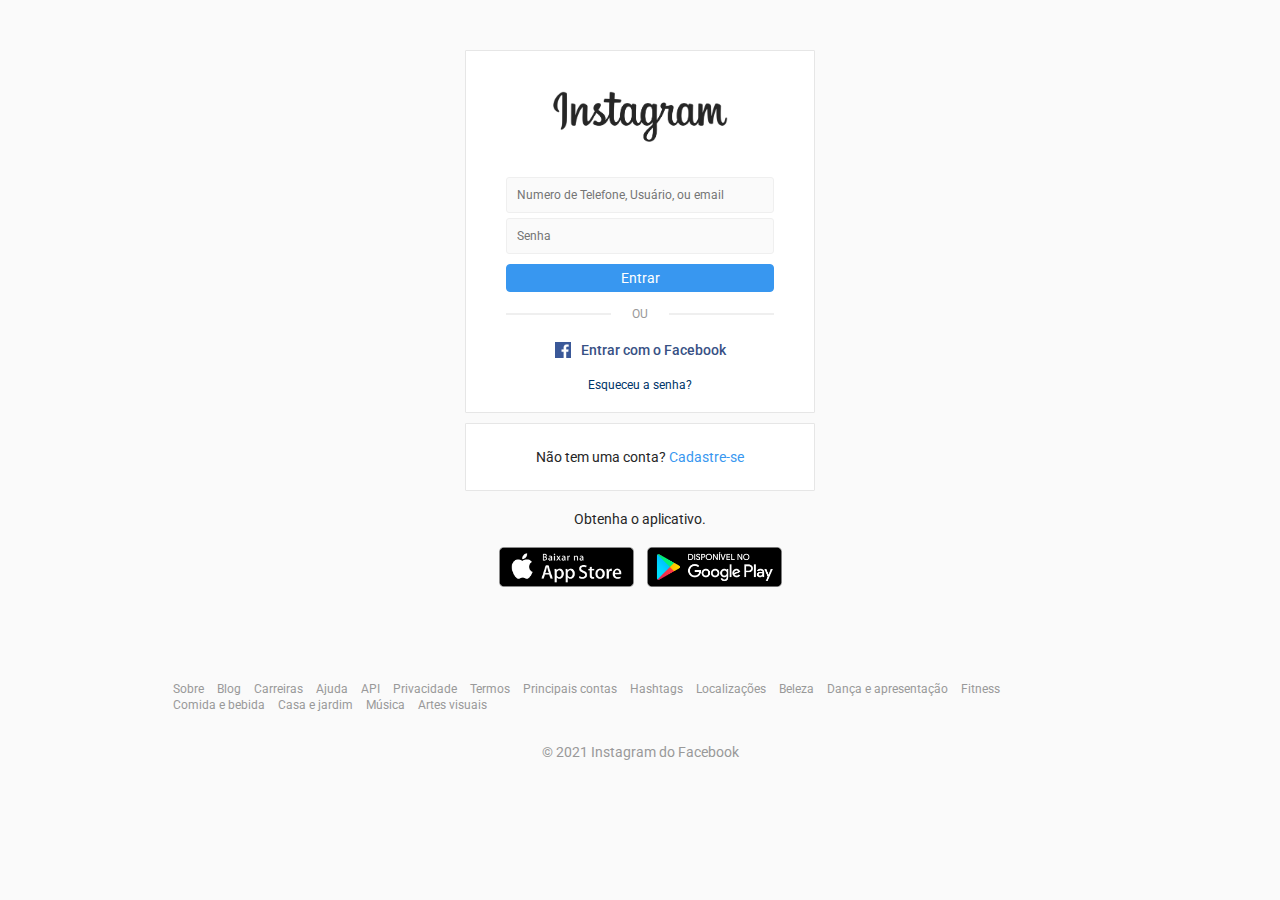
<file: templates/index.html>
<!DOCTYPE html>
<html lang="en">

<head>
    <meta charset="UTF-8">
    <title>Instagram</title>
    <link rel="stylesheet" href="../static/css/style.css">
</head>

<body>

    <div class="container">
        <div class="header">
            <div class="top">
                <div class="logo">
                    <img src="../static/img/instagram.png" alt="instagram" style="width: 175px;">
                </div>
                <div class="form">
                    <div class="input_field" id="user">
                        <input type="text" placeholder="Numero de Telefone, Usuário, ou email" class="input">
                    </div>
                    <div class="input_field" id="pass">
                        <input type="password" placeholder="Senha" class="input">
                    </div>
                    <div class="btn" type="button" onclick=""><a href="#">Entrar</a></div>
                </div>
                <div class="or">
                    <div class="line"></div>
                    <p>OU</p>
                    <div class="line"></div>
                </div>
                <div class="dif">
                    <div class="fb">
                        <img src="../static/img/facebook.png" alt="facebook">
                        <p><a href="#">Entrar com o Facebook</a></p>
                    </div>
                    <div class="forgot">
                        <a href="#">Esqueceu a senha?</a>
                    </div>
                </div>
            </div>
            <div class="signup">
                <p>Não tem uma conta? <a href="#">Cadastre-se</a></p>
            </div>
            <div class="apps">
                <p>Obtenha o aplicativo.</p>
                <div class="icons">
                    <a href="#"><img src="../static/img/appstr.png" alt="appstore"></a>
                    <a href="#"><img src="../static/img/gplay.png" alt="googleplay"></a>
                </div>
            </div>
        </div>
        <div class="footer">
            <div class="links">
                <ul>
                    <li><a href="#">Sobre</a></li>
                    <li><a href="#">Blog</a></li>
                    <li><a href="#">Carreiras</a></li>
                    <li><a href="#">Ajuda</a></li>
                    <li><a href="#">API</a></li>
                    <li><a href="#">Privacidade</a></li>
                    <li><a href="#">Termos</a></li>
                    <li><a href="#">Principais contas</a></li>
                    <li><a href="#">Hashtags</a></li>
                    <li><a href="#">Localizações</a></li>
                    <li><a href="#">Beleza</a></li>
                    <li><a href="#">Dança e apresentação</a></li>
                    <li><a href="#">Fitness</a></li>
                    <li><a href="#">Comida e bebida</a></li>
                    <li><a href="#">Casa e jardim</a></li>
                    <li><a href="#">Música</a></li>
                    <li><a href="#">Artes visuais</a></li>
                    <div class="copyright">
                        <br>
                        <br>
                        <spam>© 2021 Instagram do Facebook </spam>
                    </div>
                </ul>
            </div>

        </div>
    </div>

</body>

</html>
</file>
<file: static/css/style.css>
@import url('https://fonts.googleapis.com/css?family=Roboto&display=swap');
* {
    margin: 0;
    padding: 0;
    box-sizing: border-box;
    outline: none;
    list-style: none;
    text-decoration: none;
    font-family: 'Roboto', sans-serif;
}

body {
    background: #fafafa;
    font-size: 14px;
}

.container .header {
    max-width: 350px;
    width: 100%;
    height: auto;
    margin: 50px auto;
}

.container .header .top,
.container .signup {
    background: #fff;
    border: 1px solid #e6e6e6;
    border-radius: 1px;
    padding: 40px 40px 20px;
}

.container .header .logo img {
    display: block;
    margin: 0 auto 35px;
}

.container .header .form .input_field {
    margin-bottom: 5px;
}

.container .header .form .input_field .input {
    width: 100%;
    background: #fafafa;
    border: 1px solid #efefef;
    font-size: 12px;
    border-radius: 3px;
    color: #262626;
    padding: 10px;
}

.container .header .form .input_field .input:focus {
    border: 1px solid #b2b2b2;
}

.container .header .form .btn {
    margin: 10px 0;
    background-color: #3897f0;
    border: 1px solid #3897f0;
    border-radius: 4px;
    text-align: center;
    padding: 5px;
}

.container .header .form .btn a {
    color: #fff;
    display: block;
}

.container .header .or {
    display: flex;
    justify-content: space-between;
    align-items: center;
    height: 15px;
    margin: 15px 0 20px;
}

.container .header .or .line {
    width: 105px;
    height: 2px;
    background: #efefef
}

.container .header .or p {
    color: #999;
    font-size: 12px;
}

.container .dif .fb {
    display: flex;
    justify-content: center;
    align-items: center;
}

.container .dif .fb img {
    width: 16px;
    height: 16px;
}

.container .dif .fb a {
    color: #385185;
    font-weight: 500;
    margin-left: 10px;
}

.container .dif .forgot {
    font-size: 12px;
    text-align: center;
    margin-top: 20px;
}

.container .dif .forgot a {
    color: #003569;
}

.container .signup {
    margin: 10px 0 20px;
    padding: 25px 40px;
    text-align: center;
    color: #262626;
}

.container .signup a {
    color: #3897f0;
}

.container .apps {
    text-align: center;
    color: #262626;
}

.container .apps p {
    margin-bottom: 20px;
}

.container .apps a img {
    width: 135px;
    height: 40px;
    margin: 0 5px;
}

.footer {
    max-width: 935px;
    width: 100%;
    margin: 0 auto;
    padding: 40px 0;
    display: flex;
    justify-content: space-between;
}

.footer .links ul li {
    display: inline-flex;
    text-align: justify;
    margin-right: 10px;
}

.footer .links ul li a {
    color: #999;
    font-size: 12px;
}

.footer .copyright {
    text-align: center;
    color: #999;
}
</file>
